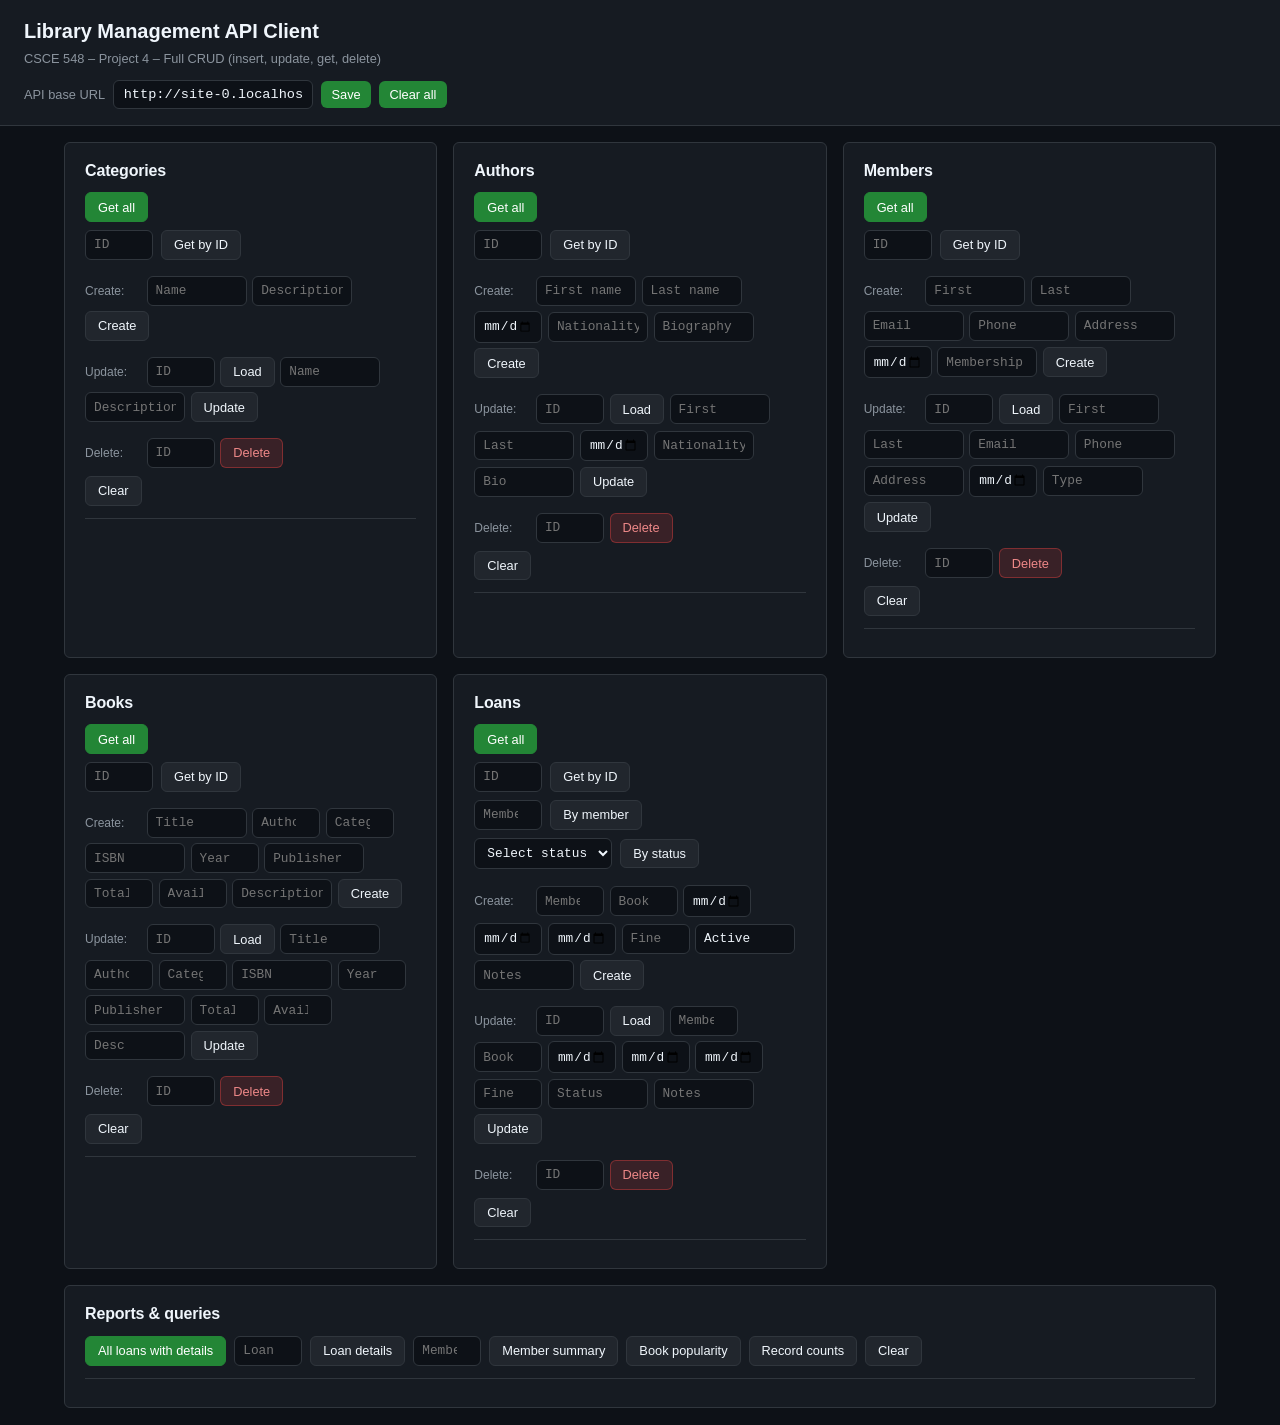
<file: client-web/index.html>
<!DOCTYPE html>
<html lang="en">
<head>
  <meta charset="UTF-8" />
  <meta name="viewport" content="width=device-width, initial-scale=1.0" />
  <title>Library API Client – CSCE 548 Project 3</title>
  <link rel="stylesheet" href="styles.css" />
</head>
<body>
  <header>
    <h1>Library Management API Client</h1>
    <p class="subtitle">CSCE 548 – Project 4 – Full CRUD (insert, update, get, delete)</p>
    <div class="api-config">
      <label for="baseUrl">API base URL</label>
      <input type="text" id="baseUrl" placeholder="http://localhost:7000" />
      <button type="button" id="saveUrl">Save</button>
      <button type="button" id="clearAll">Clear all</button>
      <span id="globalMessage" class="global-message"></span>
    </div>
  </header>

  <main>
    <div class="resource-grid">
      <section class="card">
        <h2>Categories</h2>
        <div class="actions">
          <div class="action-row">
            <button data-get-all="categories" class="primary">Get all</button>
          </div>
          <div class="action-row">
            <input type="number" id="categoryId" placeholder="ID" min="1" step="1" />
            <button data-get-one="categories" data-id-input="categoryId">Get by ID</button>
          </div>
          <div class="crud-section">
            <span class="crud-label">Create:</span>
            <input type="text" id="catCreateName" placeholder="Name" />
            <input type="text" id="catCreateDesc" placeholder="Description" />
            <button type="button" data-create="categories">Create</button>
          </div>
          <div class="crud-section">
            <span class="crud-label">Update:</span>
            <input type="number" id="catUpdateId" placeholder="ID" min="1" step="1" />
            <button type="button" data-load="categories">Load</button>
            <input type="text" id="catUpdateName" placeholder="Name" />
            <input type="text" id="catUpdateDesc" placeholder="Description" />
            <button type="button" data-update="categories">Update</button>
          </div>
          <div class="crud-section">
            <span class="crud-label">Delete:</span>
            <input type="number" id="catDeleteId" placeholder="ID" min="1" step="1" />
            <button type="button" data-delete="categories" class="danger">Delete</button>
          </div>
          <div class="action-row">
            <button type="button" class="clear-tab">Clear</button>
          </div>
        </div>
        <div class="card-response"></div>
      </section>

      <section class="card">
        <h2>Authors</h2>
        <div class="actions">
          <div class="action-row">
            <button data-get-all="authors" class="primary">Get all</button>
          </div>
          <div class="action-row">
            <input type="number" id="authorId" placeholder="ID" min="1" step="1" />
            <button data-get-one="authors" data-id-input="authorId">Get by ID</button>
          </div>
          <div class="crud-section">
            <span class="crud-label">Create:</span>
            <input type="text" id="authorCreateFirst" placeholder="First name" />
            <input type="text" id="authorCreateLast" placeholder="Last name" />
            <input type="date" id="authorCreateBirth" placeholder="Birth date" />
            <input type="text" id="authorCreateNat" placeholder="Nationality" />
            <input type="text" id="authorCreateBio" placeholder="Biography" />
            <button type="button" data-create="authors">Create</button>
          </div>
          <div class="crud-section">
            <span class="crud-label">Update:</span>
            <input type="number" id="authorUpdateId" placeholder="ID" min="1" step="1" />
            <button type="button" data-load="authors">Load</button>
            <input type="text" id="authorUpdateFirst" placeholder="First" />
            <input type="text" id="authorUpdateLast" placeholder="Last" />
            <input type="date" id="authorUpdateBirth" />
            <input type="text" id="authorUpdateNat" placeholder="Nationality" />
            <input type="text" id="authorUpdateBio" placeholder="Bio" />
            <button type="button" data-update="authors">Update</button>
          </div>
          <div class="crud-section">
            <span class="crud-label">Delete:</span>
            <input type="number" id="authorDeleteId" placeholder="ID" min="1" step="1" />
            <button type="button" data-delete="authors" class="danger">Delete</button>
          </div>
          <div class="action-row">
            <button type="button" class="clear-tab">Clear</button>
          </div>
        </div>
        <div class="card-response"></div>
      </section>

      <section class="card">
        <h2>Members</h2>
        <div class="actions">
          <div class="action-row">
            <button data-get-all="members" class="primary">Get all</button>
          </div>
          <div class="action-row">
            <input type="number" id="memberId" placeholder="ID" min="1" step="1" />
            <button data-get-one="members" data-id-input="memberId">Get by ID</button>
          </div>
          <div class="crud-section">
            <span class="crud-label">Create:</span>
            <input type="text" id="memberCreateFirst" placeholder="First" />
            <input type="text" id="memberCreateLast" placeholder="Last" />
            <input type="text" id="memberCreateEmail" placeholder="Email" />
            <input type="text" id="memberCreatePhone" placeholder="Phone" />
            <input type="text" id="memberCreateAddr" placeholder="Address" />
            <input type="date" id="memberCreateDate" />
            <input type="text" id="memberCreateType" placeholder="Membership type" />
            <button type="button" data-create="members">Create</button>
          </div>
          <div class="crud-section">
            <span class="crud-label">Update:</span>
            <input type="number" id="memberUpdateId" placeholder="ID" min="1" step="1" />
            <button type="button" data-load="members">Load</button>
            <input type="text" id="memberUpdateFirst" placeholder="First" />
            <input type="text" id="memberUpdateLast" placeholder="Last" />
            <input type="text" id="memberUpdateEmail" placeholder="Email" />
            <input type="text" id="memberUpdatePhone" placeholder="Phone" />
            <input type="text" id="memberUpdateAddr" placeholder="Address" />
            <input type="date" id="memberUpdateDate" />
            <input type="text" id="memberUpdateType" placeholder="Type" />
            <button type="button" data-update="members">Update</button>
          </div>
          <div class="crud-section">
            <span class="crud-label">Delete:</span>
            <input type="number" id="memberDeleteId" placeholder="ID" min="1" step="1" />
            <button type="button" data-delete="members" class="danger">Delete</button>
          </div>
          <div class="action-row">
            <button type="button" class="clear-tab">Clear</button>
          </div>
        </div>
        <div class="card-response"></div>
      </section>

      <section class="card">
        <h2>Books</h2>
        <div class="actions">
          <div class="action-row">
            <button data-get-all="books" class="primary">Get all</button>
          </div>
          <div class="action-row">
            <input type="number" id="bookId" placeholder="ID" min="1" step="1" />
            <button data-get-one="books" data-id-input="bookId">Get by ID</button>
          </div>
          <div class="crud-section">
            <span class="crud-label">Create:</span>
            <input type="text" id="bookCreateTitle" placeholder="Title" />
            <input type="number" id="bookCreateAuthorId" placeholder="Author ID" min="1" step="1" />
            <input type="number" id="bookCreateCatId" placeholder="Category ID" min="1" step="1" />
            <input type="text" id="bookCreateIsbn" placeholder="ISBN" />
            <input type="number" id="bookCreateYear" placeholder="Year" min="1" step="1" />
            <input type="text" id="bookCreatePub" placeholder="Publisher" />
            <input type="number" id="bookCreateTotal" placeholder="Total copies" min="1" step="1" />
            <input type="number" id="bookCreateAvail" placeholder="Available" min="0" step="1" />
            <input type="text" id="bookCreateDesc" placeholder="Description" />
            <button type="button" data-create="books">Create</button>
          </div>
          <div class="crud-section">
            <span class="crud-label">Update:</span>
            <input type="number" id="bookUpdateId" placeholder="ID" min="1" step="1" />
            <button type="button" data-load="books">Load</button>
            <input type="text" id="bookUpdateTitle" placeholder="Title" />
            <input type="number" id="bookUpdateAuthorId" placeholder="Author ID" min="1" step="1" />
            <input type="number" id="bookUpdateCatId" placeholder="Category ID" min="1" step="1" />
            <input type="text" id="bookUpdateIsbn" placeholder="ISBN" />
            <input type="number" id="bookUpdateYear" placeholder="Year" min="1" step="1" />
            <input type="text" id="bookUpdatePub" placeholder="Publisher" />
            <input type="number" id="bookUpdateTotal" placeholder="Total" min="1" step="1" />
            <input type="number" id="bookUpdateAvail" placeholder="Avail" min="0" step="1" />
            <input type="text" id="bookUpdateDesc" placeholder="Desc" />
            <button type="button" data-update="books">Update</button>
          </div>
          <div class="crud-section">
            <span class="crud-label">Delete:</span>
            <input type="number" id="bookDeleteId" placeholder="ID" min="1" step="1" />
            <button type="button" data-delete="books" class="danger">Delete</button>
          </div>
          <div class="action-row">
            <button type="button" class="clear-tab">Clear</button>
          </div>
        </div>
        <div class="card-response"></div>
      </section>

      <section class="card">
        <h2>Loans</h2>
        <div class="actions">
          <div class="action-row">
            <button data-get-all="loans" class="primary">Get all</button>
          </div>
          <div class="action-row">
            <input type="number" id="loanId" placeholder="ID" min="1" step="1" />
            <button data-get-one="loans" data-id-input="loanId">Get by ID</button>
          </div>
          <div class="action-row">
            <input type="number" id="loanMemberId" placeholder="Member ID" min="1" step="1" />
            <button data-get-subset="loans" data-subset="member" data-id-input="loanMemberId">By member</button>
          </div>
          <div class="action-row">
            <select id="loanStatus" aria-label="Loan status">
              <option value="">Select status</option>
              <option value="Active">Active</option>
              <option value="Returned">Returned</option>
              <option value="Overdue">Overdue</option>
            </select>
            <button data-get-subset="loans" data-subset="status" data-id-input="loanStatus">By status</button>
          </div>
          <div class="crud-section">
            <span class="crud-label">Create:</span>
            <input type="number" id="loanCreateMemberId" placeholder="Member ID" min="1" step="1" />
            <input type="number" id="loanCreateBookId" placeholder="Book ID" min="1" step="1" />
            <input type="date" id="loanCreateLoanDate" />
            <input type="date" id="loanCreateDueDate" />
            <input type="date" id="loanCreateReturnDate" placeholder="Return (optional)" />
            <input type="number" id="loanCreateFine" placeholder="Fine" min="0" step="0.01" />
            <input type="text" id="loanCreateStatus" placeholder="Status" value="Active" />
            <input type="text" id="loanCreateNotes" placeholder="Notes" />
            <button type="button" data-create="loans">Create</button>
          </div>
          <div class="crud-section">
            <span class="crud-label">Update:</span>
            <input type="number" id="loanUpdateId" placeholder="ID" min="1" step="1" />
            <button type="button" data-load="loans">Load</button>
            <input type="number" id="loanUpdateMemberId" placeholder="Member ID" min="1" step="1" />
            <input type="number" id="loanUpdateBookId" placeholder="Book ID" min="1" step="1" />
            <input type="date" id="loanUpdateLoanDate" />
            <input type="date" id="loanUpdateDueDate" />
            <input type="date" id="loanUpdateReturnDate" />
            <input type="number" id="loanUpdateFine" placeholder="Fine" min="0" step="0.01" />
            <input type="text" id="loanUpdateStatus" placeholder="Status" />
            <input type="text" id="loanUpdateNotes" placeholder="Notes" />
            <button type="button" data-update="loans">Update</button>
          </div>
          <div class="crud-section">
            <span class="crud-label">Delete:</span>
            <input type="number" id="loanDeleteId" placeholder="ID" min="1" step="1" />
            <button type="button" data-delete="loans" class="danger">Delete</button>
          </div>
          <div class="action-row">
            <button type="button" class="clear-tab">Clear</button>
          </div>
        </div>
        <div class="card-response"></div>
      </section>

      <section class="card reports">
        <h2>Reports &amp; queries</h2>
        <div class="actions">
          <button data-report="loans-with-details" class="primary">All loans with details</button>
          <div class="action-row">
            <input type="number" id="loanDetailsId" placeholder="Loan ID" min="1" step="1" />
            <button data-report="loan-details" data-id-input="loanDetailsId">Loan details</button>
          </div>
          <div class="action-row">
            <input type="number" id="memberSummaryId" placeholder="Member ID" min="1" step="1" />
            <button data-report="member-summary" data-id-input="memberSummaryId">Member summary</button>
          </div>
          <button data-report="book-popularity">Book popularity</button>
          <button data-report="record-counts">Record counts</button>
          <div class="action-row">
            <button type="button" class="clear-tab">Clear</button>
          </div>
        </div>
        <div class="card-response"></div>
      </section>
    </div>
  </main>

  <script src="app.js"></script>
</body>
</html>
</file>
<file: client-web/styles.css>
/* CSCE 548 Project 3 – Library API Web Client */

:root {
  --bg: #0d1117;
  --surface: #161b22;
  --surface-elevated: #21262d;
  --border: #30363d;
  --text: #f0f6fc;
  --text-muted: #8b949e;
  --accent: #238636;
  --accent-hover: #2ea043;
  --accent-muted: #388bfd;
  --success: #3fb950;
  --error: #f85149;
  --radius: 6px;
  --font-sans: -apple-system, BlinkMacSystemFont, "Segoe UI", Helvetica, Arial, sans-serif;
  --font-mono: "SF Mono", "Fira Code", "Consolas", monospace;
}

* {
  box-sizing: border-box;
}

body {
  margin: 0;
  font-family: var(--font-sans);
  background: var(--bg);
  color: var(--text);
  line-height: 1.5;
  min-height: 100vh;
}

header {
  padding: 1rem 1.5rem;
  background: var(--surface);
  border-bottom: 1px solid var(--border);
}

header h1 {
  margin: 0 0 0.2rem 0;
  font-size: 1.25rem;
  font-weight: 600;
}

.subtitle {
  margin: 0 0 0.75rem 0;
  color: var(--text-muted);
  font-size: 0.8rem;
}

.api-config {
  display: flex;
  align-items: center;
  gap: 0.5rem;
  flex-wrap: wrap;
}

.api-config label {
  color: var(--text-muted);
  font-size: 0.8rem;
}

.api-config input {
  width: 200px;
  padding: 0.35rem 0.6rem;
  background: var(--bg);
  border: 1px solid var(--border);
  border-radius: var(--radius);
  color: var(--text);
  font-family: var(--font-mono);
  font-size: 0.85rem;
}

.api-config input:focus {
  outline: none;
  border-color: var(--accent-muted);
}

.api-config button {
  padding: 0.35rem 0.65rem;
  background: var(--accent);
  color: white;
  border: none;
  border-radius: var(--radius);
  font-size: 0.8rem;
  font-weight: 500;
  cursor: pointer;
}

.api-config button:hover {
  background: var(--accent-hover);
}

main {
  max-width: 1200px;
  margin: 0 auto;
  padding: 1rem 1.5rem;
}

.resource-grid {
  display: grid;
  grid-template-columns: repeat(auto-fill, minmax(340px, 1fr));
  gap: 1rem;
}

.card {
  background: var(--surface);
  border: 1px solid var(--border);
  border-radius: var(--radius);
  padding: 1rem 1.25rem;
  max-height: 85vh;
  display: flex;
  flex-direction: column;
}

.card h2 {
  margin: 0 0 0.6rem 0;
  font-size: 1rem;
  font-weight: 600;
  color: var(--text);
  letter-spacing: -0.01em;
  flex-shrink: 0;
}

.actions {
  display: flex;
  flex-direction: column;
  gap: 0.5rem;
  flex-shrink: 0;
}

.action-row {
  display: flex;
  align-items: center;
  gap: 0.5rem;
  flex-wrap: wrap;
}

.actions button {
  padding: 0.4rem 0.75rem;
  background: var(--surface-elevated);
  color: var(--text);
  border: 1px solid var(--border);
  border-radius: var(--radius);
  font-size: 0.8rem;
  cursor: pointer;
  transition: border-color 0.15s, background 0.15s;
}

.actions button:hover {
  border-color: var(--accent-muted);
  background: var(--surface);
}

.actions button.primary {
  background: var(--accent);
  border-color: var(--accent);
  color: white;
}

.actions button.primary:hover {
  background: var(--accent-hover);
  border-color: var(--accent-hover);
}

.actions input {
  width: 68px;
  padding: 0.4rem 0.5rem;
  background: var(--bg);
  border: 1px solid var(--border);
  border-radius: var(--radius);
  color: var(--text);
  font-family: var(--font-mono);
  font-size: 0.8rem;
}

.actions input[type="text"] {
  width: 100px;
}

.actions select {
  min-width: 120px;
  padding: 0.4rem 0.5rem;
  background: var(--bg);
  border: 1px solid var(--border);
  border-radius: var(--radius);
  color: var(--text);
  font-family: var(--font-mono);
  font-size: 0.8rem;
  cursor: pointer;
}

.actions select:focus {
  outline: none;
  border-color: var(--accent-muted);
}

.actions input:focus {
  outline: none;
  border-color: var(--accent-muted);
}

.crud-section {
  display: flex;
  flex-wrap: wrap;
  align-items: center;
  gap: 0.35rem;
  margin-top: 0.5rem;
}

.crud-label {
  font-size: 0.75rem;
  color: var(--text-muted, #888);
  min-width: 3.5rem;
}

.actions button.danger {
  background: rgba(200, 60, 60, 0.2);
  border-color: rgba(200, 60, 60, 0.5);
  color: #e88;
}

.actions button.danger:hover {
  background: rgba(200, 60, 60, 0.35);
}

.reports {
  grid-column: 1 / -1;
}

.reports .actions {
  display: flex;
  flex-direction: row;
  flex-wrap: wrap;
  gap: 0.5rem;
  align-items: center;
}

.reports .actions button {
  white-space: nowrap;
  min-width: fit-content;
}

.reports .action-row {
  display: inline-flex;
  align-items: center;
  gap: 0.5rem;
}

.card-response {
  margin-top: 0.75rem;
  padding-top: 0.75rem;
  border-top: 1px solid var(--border);
  flex: 1;
  min-height: 0;
  overflow: hidden;
  display: flex;
  flex-direction: column;
}

.card-response.has-response {
  margin-top: 0.75rem;
}

.card-response .response-meta {
  font-size: 0.75rem;
  color: var(--text-muted);
  font-family: var(--font-mono);
  margin-bottom: 0.4rem;
}

.card-response .response-meta.error {
  color: var(--error);
}

.card-response .card-response-table {
  overflow: auto;
  max-height: 38vh;
  border: 1px solid var(--border);
  border-radius: var(--radius);
  background: var(--bg);
  flex: 1;
  min-height: 0;
}

.card-response .card-response-table::-webkit-scrollbar {
  width: 8px;
  height: 8px;
}

.card-response .card-response-table::-webkit-scrollbar-track {
  background: var(--surface);
  border-radius: 4px;
}

.card-response .card-response-table::-webkit-scrollbar-thumb {
  background: var(--border);
  border-radius: 4px;
}

.card-response .card-response-table::-webkit-scrollbar-thumb:hover {
  background: var(--text-muted);
}

.card-response .card-response-table table {
  width: max-content;
  min-width: 100%;
  table-layout: auto;
  border-collapse: collapse;
  font-size: 0.8rem;
}

.card-response .card-response-table th,
.card-response .card-response-table td {
  padding: 0.4rem 0.6rem;
  text-align: left;
  border-bottom: 1px solid var(--border);
  white-space: nowrap;
}

.card-response .card-response-table th {
  background: var(--surface-elevated);
  color: var(--text-muted);
  font-weight: 600;
}

.card-response .card-response-table tr:hover td {
  background: var(--surface);
}

.card-response .card-response-table .empty-msg {
  padding: 0.75rem;
  color: var(--text-muted);
  font-style: italic;
}

.card-response .response-text {
  margin: 0;
  padding: 0.5rem 0.75rem;
  background: var(--bg);
  border: 1px solid var(--border);
  border-radius: var(--radius);
  font-family: var(--font-mono);
  font-size: 0.78rem;
  white-space: pre-wrap;
  word-break: break-word;
  max-height: 30vh;
  overflow: auto;
}

.card-response .response-text.error {
  border-color: var(--error);
  color: #ff7b72;
  background: rgba(248, 81, 73, 0.08);
}

/* Nested report (e.g. loan details) */
.card-response .nested-report {
  display: flex;
  flex-direction: column;
  gap: 1rem;
}

.card-response .nested-report-section {
  background: var(--bg);
  border: 1px solid var(--border);
  border-radius: var(--radius);
  overflow: hidden;
}

.card-response .nested-report-title {
  font-size: 0.8rem;
  font-weight: 600;
  color: var(--text-muted);
  padding: 0.5rem 0.75rem;
  background: var(--surface-elevated);
  border-bottom: 1px solid var(--border);
}

.card-response .nested-table {
  width: 100%;
  border-collapse: collapse;
  font-size: 0.8rem;
  table-layout: fixed;
}

.card-response .nested-table .nested-key {
  width: 35%;
  padding: 0.4rem 0.75rem;
  color: var(--text-muted);
  border-bottom: 1px solid var(--border);
  vertical-align: top;
}

.card-response .nested-table .nested-val {
  padding: 0.4rem 0.75rem;
  border-bottom: 1px solid var(--border);
  word-break: break-word;
  white-space: normal;
}

.global-message {
  font-size: 0.8rem;
  color: var(--success);
  margin-left: 0.5rem;
}

.global-message.error {
  color: var(--error);
}
</file>
